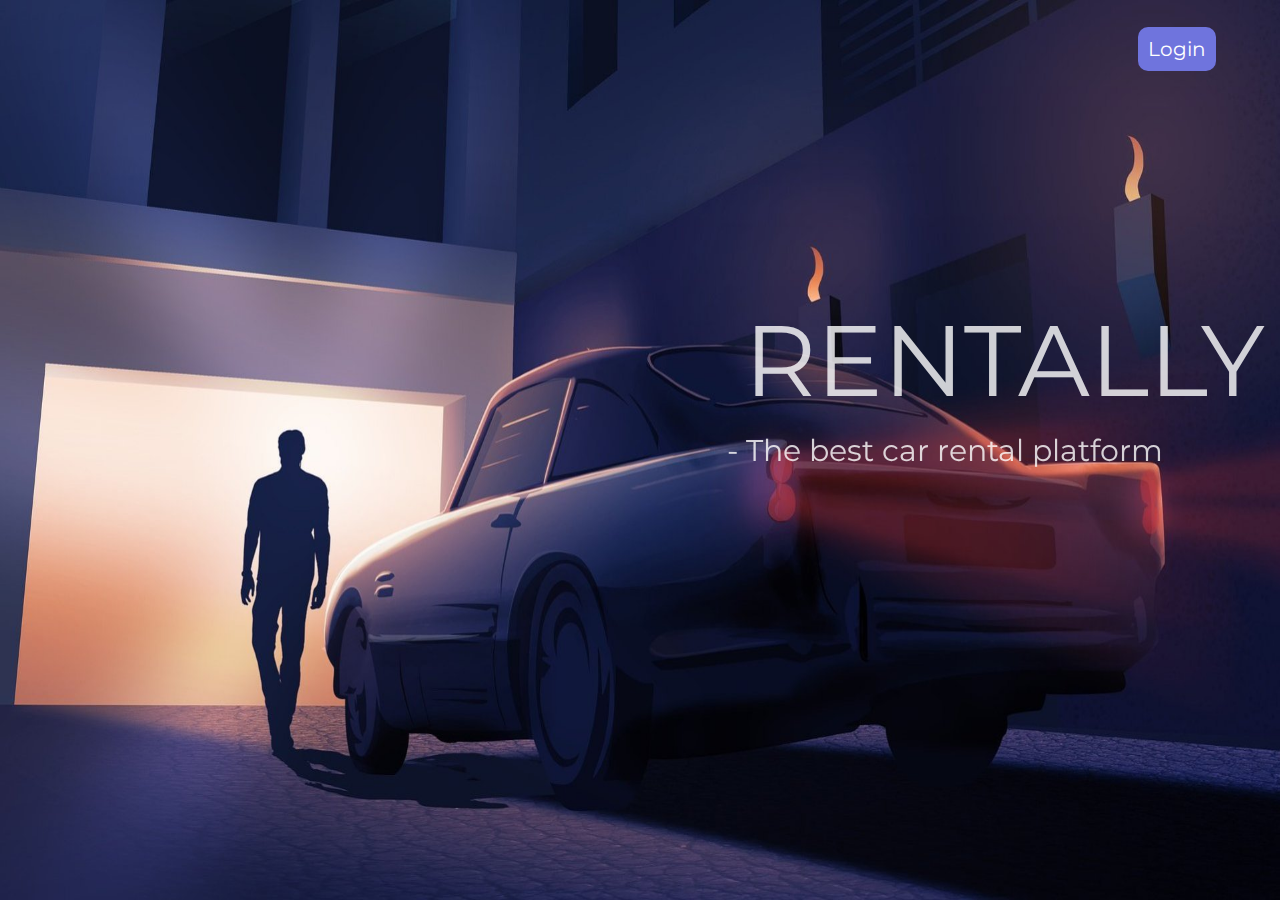
<file: index.html>
<!DOCTYPE html>
<html lang="en">
  <head>
    <meta charset="UTF-8" />
    <meta http-equiv="X-UA-Compatible" content="IE=edge" />
    <meta name="viewport" content="width=device-width, initial-scale=1.0" />
    <link rel="stylesheet" href="./css/main.css" />
    <title>Home</title>
  </head>
  <body>
    <img src="./images/main.jpg" />
    <a href="./pages/login.html">Login</a>
    <div class="heading">
      <p>Rentally</p>
    </div>
    <div class="desc">
      <p>- The best car rental platform</p>
    </div>
  </body>
</html>
</file>
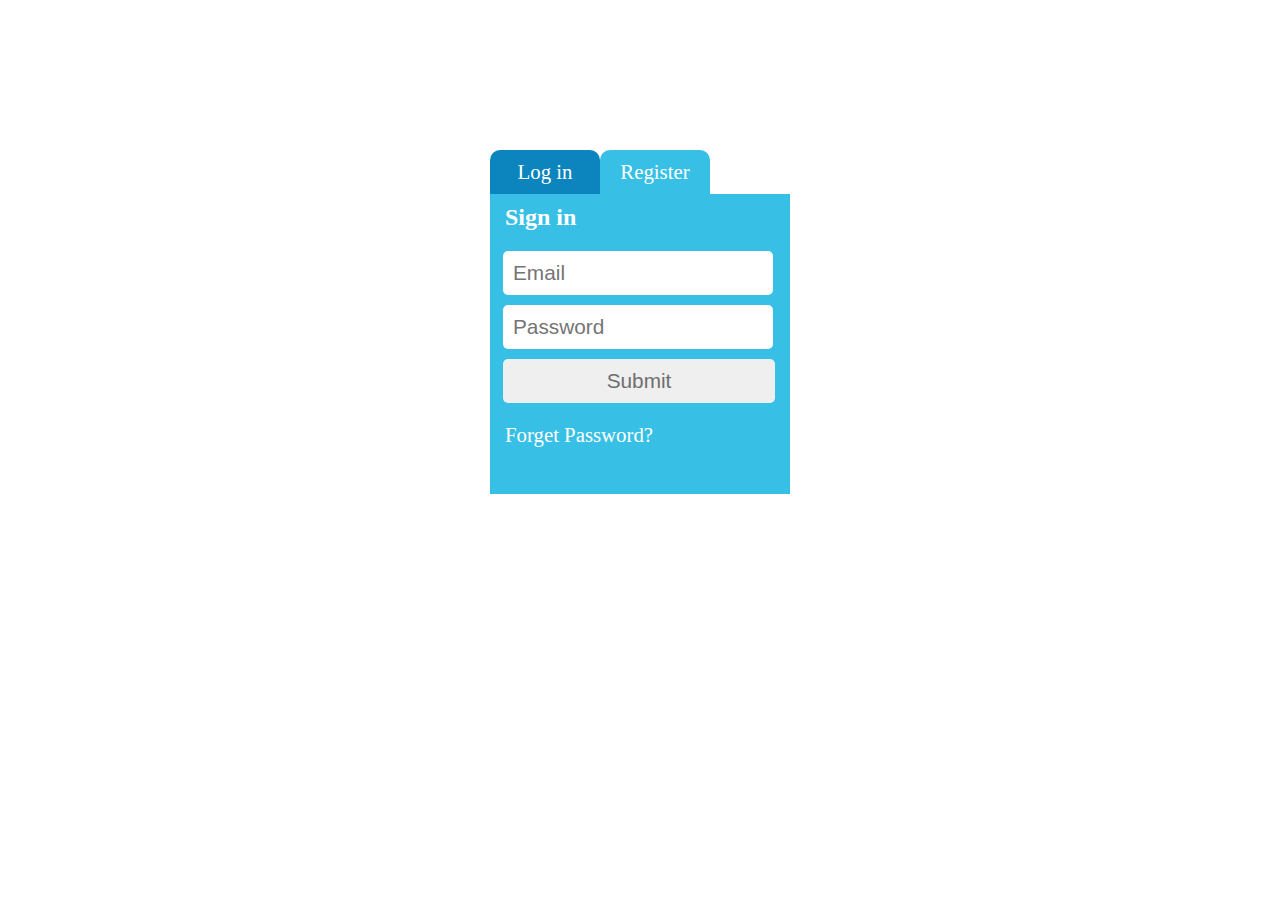
<file: pages/login.html>
<!DOCTYPE html>
<html lang="en">
  <head>
    <meta charset="UTF-8" />
    <meta http-equiv="X-UA-Compatible" content="IE=edge" />
    <meta name="viewport" content="width=device-width, initial-scale=1.0" />
    <link rel="stylesheet" href="../css/login.css" />
    <title>Login</title>
  </head>
  <body>
    <div id="container">
      <div id="tabs">
        <p id="lt" class="tabs" onclick="loginTabFun()">Log in</p>
        <p id="rt" class="tabs" onclick="regTabFun()">Register</p>

        <div id="clear"></div>
      </div>

      <div id="cont">
        <div id="login" class="comm">
          <h3>Sign in</h3>

          <input id="se" type="email" placeholder="Email" required />
          <input id="sp" type="password" placeholder="Password" required />
          <input type="submit" onclick="login()" value="Submit" />

          <p onclick="forTabFun()">Forget Password?</p>
        </div>
        <div id="register" class="comm">
          <h3>Register</h3>

          <input id="re" type="email" placeholder="Email" required />
          <input id="rp" type="password" placeholder="Password" required />
          <input
            id="rrp"
            type="password"
            placeholder="Re write Password"
            required
          />
          <input type="submit" onclick="register()" value="Submit" />
        </div>
        <div id="forgot" class="comm">
          <h3>Forgot Password</h3>
          <div>
            <input id="fe" type="email" placeholder="Email" required />
            <input type="submit" onclick="forgot()" value="Submit" />
          </div>
        </div>
      </div>
    </div>

    <script src="../scripts/auth.js"></script>
  </body>
</html>
</file>
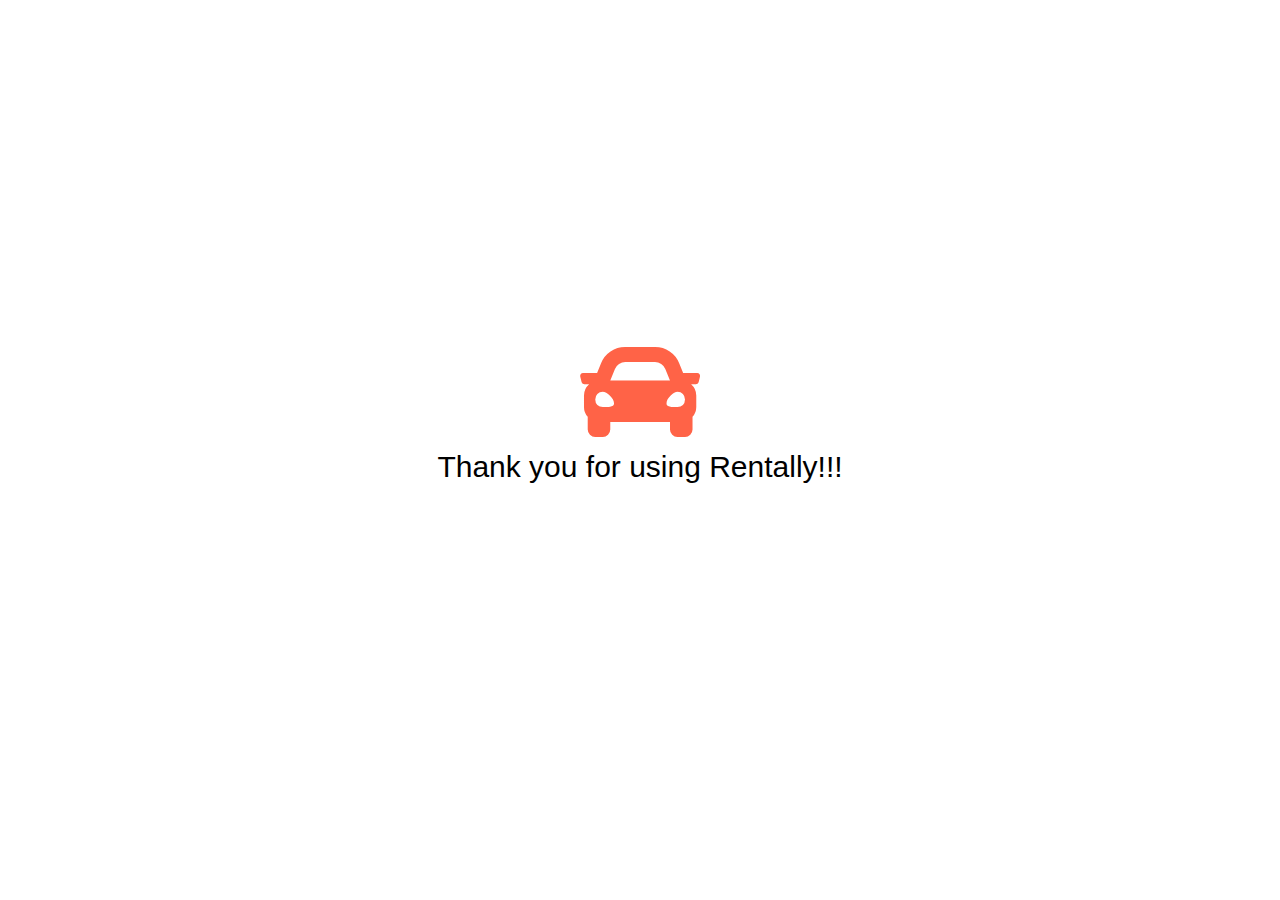
<file: pages/thankyou.html>
<!DOCTYPE html>
<html lang="en">
  <head>
    <meta charset="UTF-8" />
    <meta http-equiv="X-UA-Compatible" content="IE=edge" />
    <meta name="viewport" content="width=device-width, initial-scale=1.0" />
    <link
      rel="stylesheet"
      href="https://cdnjs.cloudflare.com/ajax/libs/font-awesome/5.15.2/css/all.min.css"
    />
    <title>Thank you</title>
  </head>
  <body>
    <div
      class="container"
      style="
        font-family: sans-serif;
        font-size: 30px;
        top: 50%;
        left: 50%;
        transform: translate(-50%, -50%);
        position: absolute;
      "
    >
      <span
        style="
          font-size: 4em;
          color: Tomato;
          top: 50%;
          left: 50%;
          transform: translate(-50%, -90%);
          position: absolute;
        "
      >
        <i class="fas fa-car"></i> </span
      ><br />
      <p>Thank you for using Rentally!!!</p>
    </div>
  </body>
</html>
</file>
<file: css/main.css>
@import url("https://fonts.googleapis.com/css2?family=Montserrat&display=swap");

* {
  margin: 0;
  padding: 0;
  box-sizing: border-box;
}

body {
  font-family: "Montserrat", sans-serif;
}

img {
  height: 100vh;
  width: 100%;
}

a {
  position: fixed;
  top: 3%;
  right: 5%;
  text-decoration: none;
  border-radius: 10px;
  padding: 10px;
  color: white;
  background-color: #6f74dd;
  font-size: 20px;
  animation: 0.5s ease;
}

a:hover {
  background-color: #8e99f3;
}

.heading > p {
  position: fixed;
  top: 40%;
  left: 50%;
  transform: translate(+20%, -50%);
  opacity: 0.8;
  font-size: 100px;
  text-transform: uppercase;
  z-index: 2;
  color: white;
}

.desc > p {
  position: fixed;
  top: 50%;
  left: 50%;
  transform: translate(+20%, -50%);
  opacity: 0.8;
  font-size: 30px;
  z-index: 2;
  color: white;
}
</file>
<file: css/login.css>
* {
  padding: 0;
  margin: 0;
}

#container {
  width: 300px;
  margin: 0 auto;
  margin-top: 150px;
}
.tabs {
  display: table-cell;
  width: 30%;
  background-color: rgba(11, 177, 224, 0.82);
  padding: 10px;
  float: left;
  text-align: center;
  vertical-align: middle;
  position: relative;
  font-size: 1.3em;
  border-radius: 10px 10px 0 0px;
}
.tabs:hover,
p {
  cursor: pointer;
}

#lt {
  background-color: rgb(12, 132, 189);
}
#cont {
  width: 100%;
  height: 300px;
  background-color: rgba(11, 177, 224, 0.82);
}

input {
  display: block;
  width: 250px;
  margin: 10px 13px;
  padding: 10px;
  font-size: 1.3em;
  border-radius: 5px;
  border: none;
  color: rgba(11, 177, 224, 0.82);
  outline: none;
}

input[type="submit"] {
  width: 272px;
  color: #6e6e6e;
}

#clear {
  clear: both;
}

.comm {
  position: absolute;
  visibility: hidden;
}
#login {
  visibility: visible;
}

h3 {
  display: table-cell;
  vertical-align: middle;
  padding: 10px 15px;
  font-size: 1.5em;
  color: #ffffff;
}

#forgot h3 {
  display: block;
  margin-top: 30px;
  text-align: center;
}

#forgot div {
  margin-top: 30px;
}
p {
  padding: 10px 15px;
  font-size: 1.3em;
  color: #ffffff;
}
</file>
